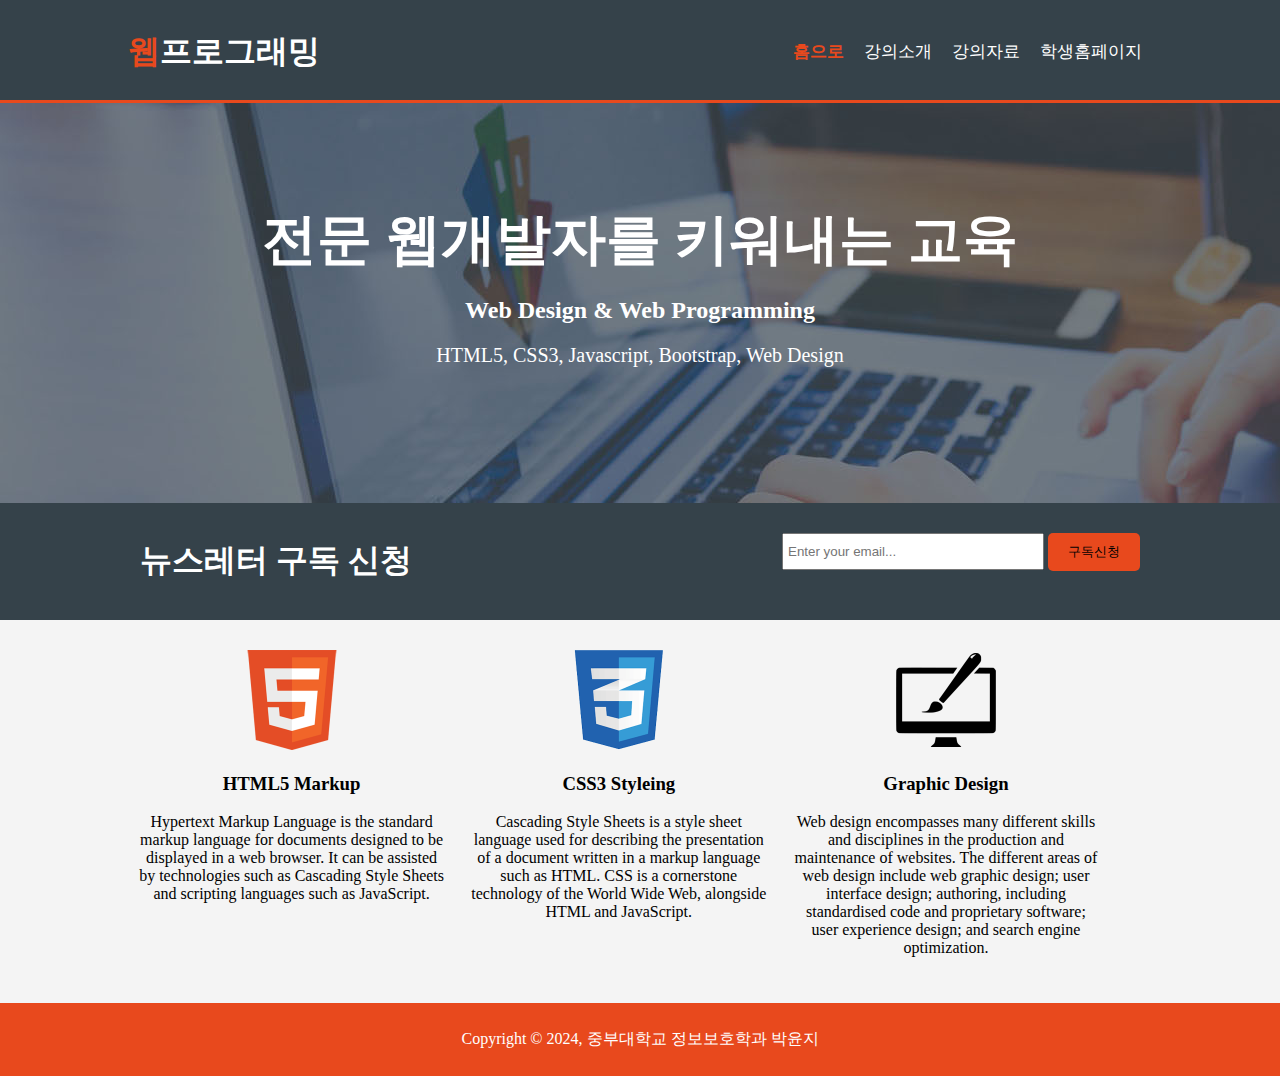
<file: index.html>
<!DOCTYPE html>
<html lang="en">
  <head>
    <meta charset="UTF-8" />
    <meta http-equiv="X-UA-Compatible" content="IE=edge" />
    <meta name="viewport" content="width=device-width, initial-scale=1.0" />
    <meta
      name="keywords"
      content="HTML5, CSS3, Javascript, Web design, 웹디자인"
    />
    <meta name="description" content="멋진 웹서비스를 구현합니다." />
    <meta name="author" content="YUNJI PARK 박윤지" />
    <title>웹프로그래밍 | 홈</title>
    <link rel="stylesheet" href="./style.css" />
  </head>

  <body>
    <header>
      <div class="container">
        <div id="branding">
          <h1><span class="highlight">웹</span>프로그래밍</h1>
        </div>
        <nav>
          <ul>
            <li class="current"><a href="index.html">홈으로</a></li>
            <li><a href="about.html">강의소개</a></li>
            <li><a href="ppt.html">강의자료</a></li>
            <li><a href="student.html">학생홈페이지</a></li>
          </ul>
        </nav>
      </div>
    </header>

    <section id="showcase">
      <div class="container">
        <h1>전문 웹개발자를 키워내는 교육</h1>
        <h2>Web Design & Web Programming</h2>
        <p>HTML5, CSS3, Javascript, Bootstrap, Web Design</p>
      </div>
    </section>

    <section id="newsletter">
      <div class="container">
        <h1>뉴스레터 구독 신청</h1>
        <form>
          <input type="email" placeholder="Enter your email..." />
          <button type="submit" class="button_1">구독신청</button>
        </form>
      </div>
    </section>

    <section id="boxes">
      <div class="container">
        <div class="box">
          <img src="./img/logo_html.png" />
          <h3>HTML5 Markup</h3>
          <p>
            Hypertext Markup Language is the standard markup language for
            documents designed to be displayed in a web browser. It can be
            assisted by technologies such as Cascading Style Sheets and
            scripting languages such as JavaScript.
          </p>
        </div>
        <div class="box">
          <img src="./img/logo_css.png" />
          <h3>CSS3 Styleing</h3>
          <p>
            Cascading Style Sheets is a style sheet language used for describing
            the presentation of a document written in a markup language such as
            HTML. CSS is a cornerstone technology of the World Wide Web,
            alongside HTML and JavaScript.
          </p>
        </div>
        <div class="box">
          <img src="./img/logo_brush.png" />
          <h3>Graphic Design</h3>
          <p>
            Web design encompasses many different skills and disciplines in the
            production and maintenance of websites. The different areas of web
            design include web graphic design; user interface design; authoring,
            including standardised code and proprietary software; user
            experience design; and search engine optimization.
          </p>
        </div>
      </div>
    </section>

    <footer>
      <p>Copyright &copy; 2024, 중부대학교 정보보호학과 박윤지</p>
    </footer>
  </body>
</html>
</file>
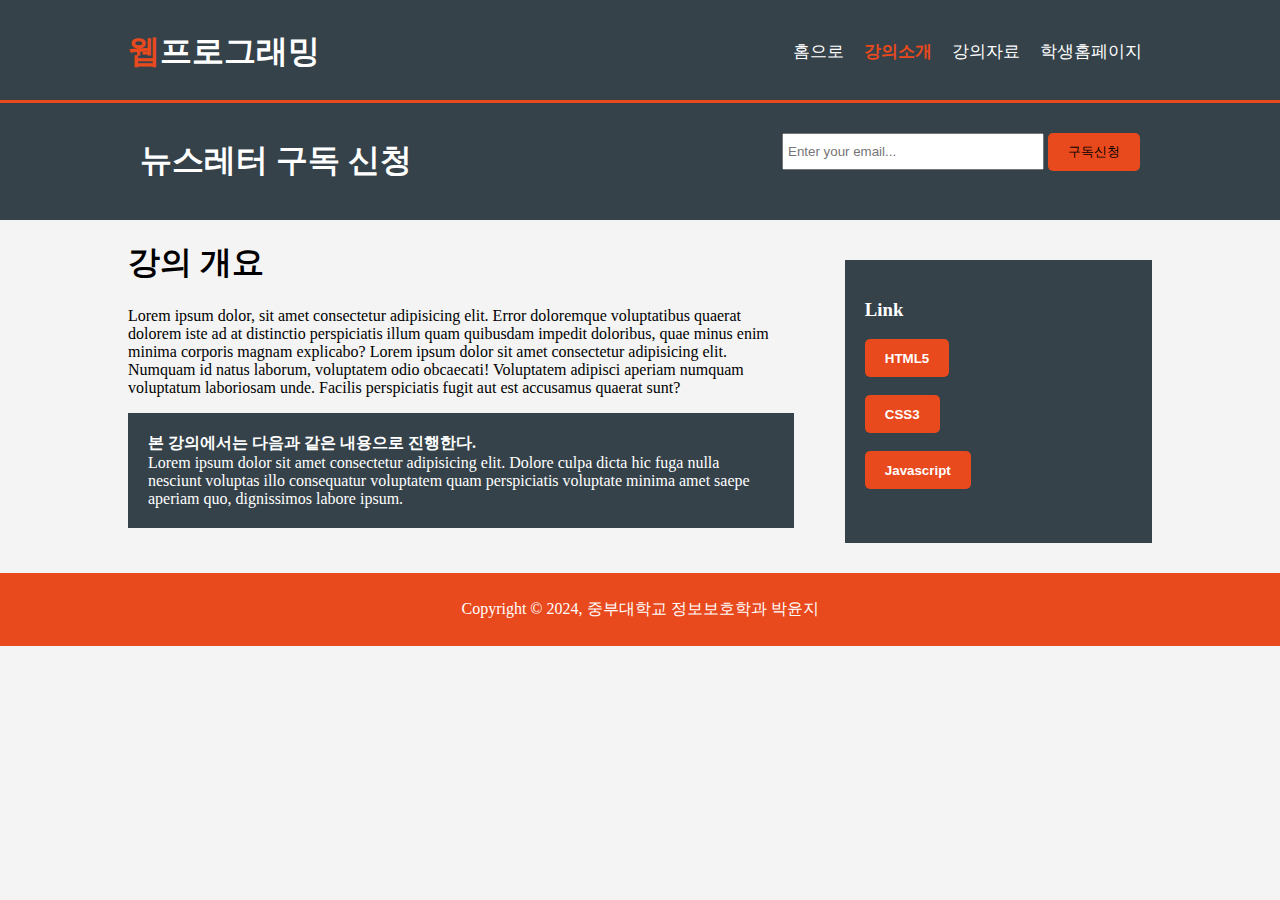
<file: about.html>
<!DOCTYPE html>
<html lang="en">
  <head>
    <meta charset="UTF-8" />
    <meta http-equiv="X-UA-Compatible" content="IE=edge" />
    <meta name="viewport" content="width=device-width, initial-scale=1.0" />
    <meta
      name="keywords"
      content="HTML5, CSS3, Javascript, Web design, 웹디자인"
    />
    <meta name="description" content="멋진 웹서비스를 구현합니다." />
    <meta name="author" content="YUNJI PARK 박윤지" />
    <title>웹프로그래밍 | 강의소개</title>
    <link rel="stylesheet" href="style.css" />
  </head>

  <body>
    <header>
      <div class="container">
        <div id="branding">
          <h1><span class="highlight">웹</span>프로그래밍</h1>
        </div>
        <nav>
          <ul>
            <li><a href="index.html">홈으로</a></li>
            <li class="current"><a href="about.html">강의소개</a></li>
            <li><a href="ppt.html">강의자료</a></li>
            <li><a href="student.html">학생홈페이지</a></li>
          </ul>
        </nav>
      </div>
    </header>

    <section id="newsletter">
      <div class="container">
        <h1>뉴스레터 구독 신청</h1>
        <form>
          <input type="email" placeholder="Enter your email..." />
          <button type="submit" class="button_1">구독신청</button>
        </form>
      </div>
    </section>

    <section id="name">
      <div class="container">
        <article id="main-col">
          <h1 class="page-title">강의 개요</h1>
          <p>
            Lorem ipsum dolor, sit amet consectetur adipisicing elit. Error
            doloremque voluptatibus quaerat dolorem iste ad at distinctio
            perspiciatis illum quam quibusdam impedit doloribus, quae minus enim
            minima corporis magnam explicabo? Lorem ipsum dolor sit amet
            consectetur adipisicing elit. Numquam id natus laborum, voluptatem
            odio obcaecati! Voluptatem adipisci aperiam numquam voluptatum
            laboriosam unde. Facilis perspiciatis fugit aut est accusamus
            quaerat sunt?
          </p>
          <p class="dark">
            <b>본 강의에서는 다음과 같은 내용으로 진행한다.</b><br />
            Lorem ipsum dolor sit amet consectetur adipisicing elit. Dolore
            culpa dicta hic fuga nulla nesciunt voluptas illo consequatur
            voluptatem quam perspiciatis voluptate minima amet saepe aperiam
            quo, dignissimos labore ipsum.
          </p>
        </article>

        <aside id="sidebar">
          <div class="dark">
            <h3>Link</h3>
            <p>
              <button class="button_1">
                <a
                  href="https://namu.wiki/w/HTML5"
                  style="text-decoration: none"
                  >HTML5</a
                >
              </button>
              <br /><br />
              <button class="button_1">
                <a href="https://namu.wiki/w/CSS" style="text-decoration: none"
                  >CSS3</a
                >
              </button>
              <br /><br />
              <button class="button_1">
                <a
                  href="https://namu.wiki/w/JavaScript"
                  style="text-decoration: none"
                  >Javascript</a
                >
              </button>
              <br /><br />
            </p>
          </div>
        </aside>
      </div>
    </section>

    <footer>
      <p>Copyright &copy; 2024, 중부대학교 정보보호학과 박윤지</p>
    </footer>
  </body>
</html>
</file>
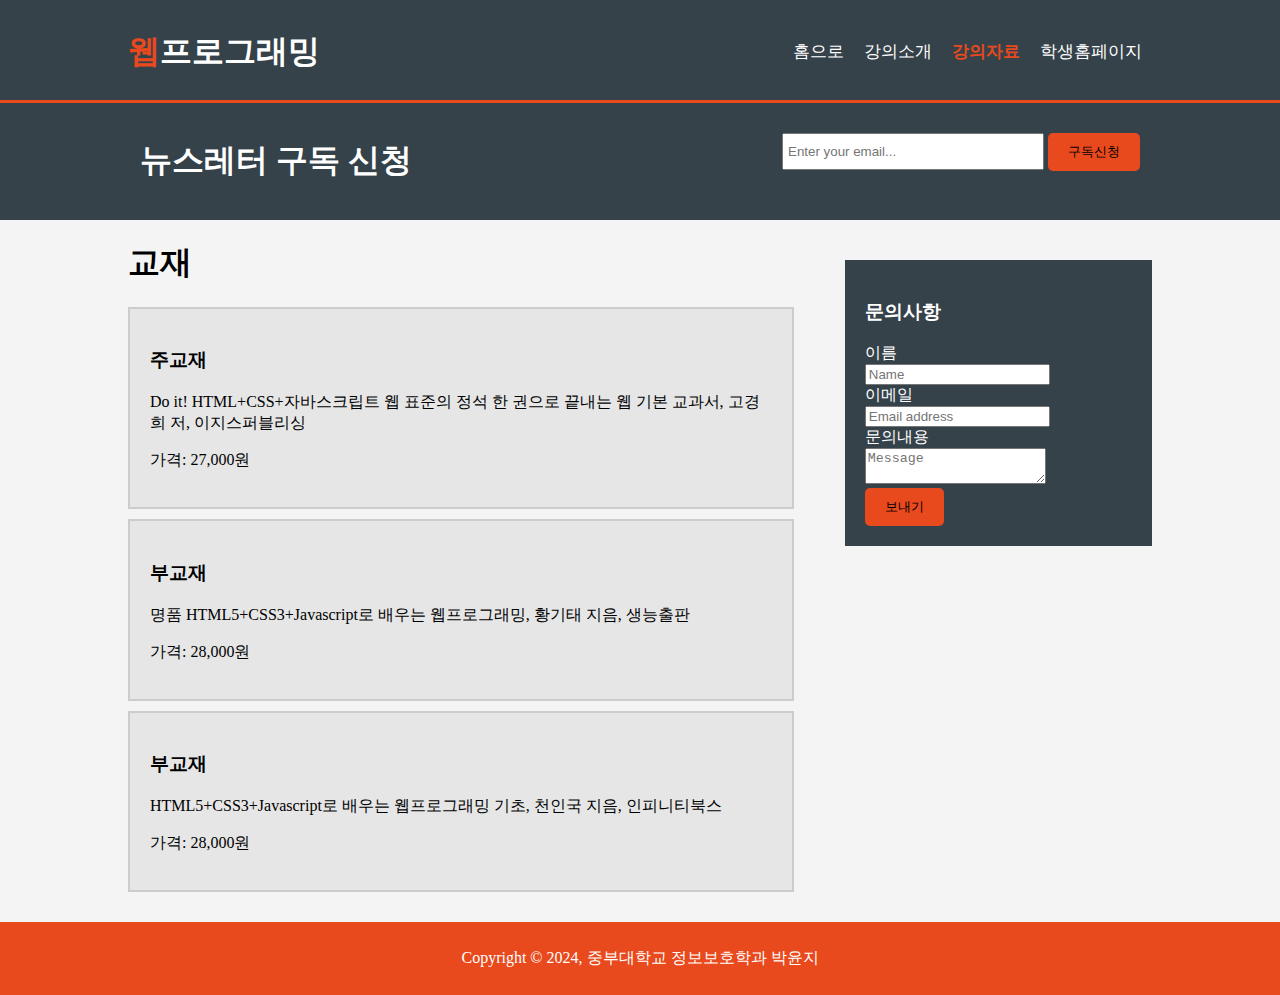
<file: ppt.html>
<!DOCTYPE html>
<html lang="en">
  <head>
    <meta charset="UTF-8" />
    <meta http-equiv="X-UA-Compatible" content="IE=edge" />
    <meta name="viewport" content="width=device-width, initial-scale=1.0" />
    <meta
      name="keywords"
      content="HTML5, CSS3, Javascript, Web design, 웹디자인"
    />
    <meta name="description" content="멋진 웹서비스를 구현합니다." />
    <meta name="author" content="YUNJI PARK 박윤지" />
    <title>웹프로그래밍 | 강의자료</title>
    <link rel="stylesheet" href="style.css" />
  </head>

  <body>
    <header>
      <div class="container">
        <div id="branding">
          <h1><span class="highlight">웹</span>프로그래밍</h1>
        </div>
        <nav>
          <ul>
            <li><a href="index.html">홈으로</a></li>
            <li><a href="about.html">강의소개</a></li>
            <li class="current"><a href="ppt.html">강의자료</a></li>
            <li><a href="student.html">학생홈페이지</a></li>
          </ul>
        </nav>
      </div>
    </header>

    <section id="newsletter">
      <div class="container">
        <h1>뉴스레터 구독 신청</h1>
        <form>
          <input type="email" placeholder="Enter your email..." />
          <button type="submit" class="button_1">구독신청</button>
        </form>
      </div>
    </section>

    <section id="main">
      <div class="container">
        <article id="main-col">
          <h1 class="page-title">교재</h1>
          <ul id="service">
            <li>
              <h3>주교재</h3>
              <p>
                Do it! HTML+CSS+자바스크립트 웹 표준의 정석 한 권으로 끝내는 웹
                기본 교과서, 고경희 저, 이지스퍼블리싱
              </p>
              <p>가격: 27,000원</p>
            </li>
            <li>
              <h3>부교재</h3>
              <p>
                명품 HTML5+CSS3+Javascript로 배우는 웹프로그래밍, 황기태 지음,
                생능출판
              </p>
              <p>가격: 28,000원</p>
            </li>
            <li>
              <h3>부교재</h3>
              <p>
                HTML5+CSS3+Javascript로 배우는 웹프로그래밍 기초, 천인국 지음,
                인피니티북스
              </p>
              <p>가격: 28,000원</p>
            </li>
          </ul>
        </article>

        <aside id="sidebar">
          <div class="dark">
            <h3>문의사항</h3>
            <form class="quote">
              <div>
                <label for="">이름</label> <br />
                <input type="text" placeholder="Name" />
              </div>
              <div>
                <label for="">이메일</label> <br />
                <input type="email" placeholder="Email address" />
              </div>
              <div>
                <label for="">문의내용</label> <br />
                <textarea placeholder="Message"></textarea>
              </div>
              <button type="submit" class="button_1">보내기</button>
            </form>
          </div>
        </aside>
      </div>
    </section>

    <footer>
      <p>Copyright &copy; 2024, 중부대학교 정보보호학과 박윤지</p>
    </footer>
  </body>
</html>
</file>
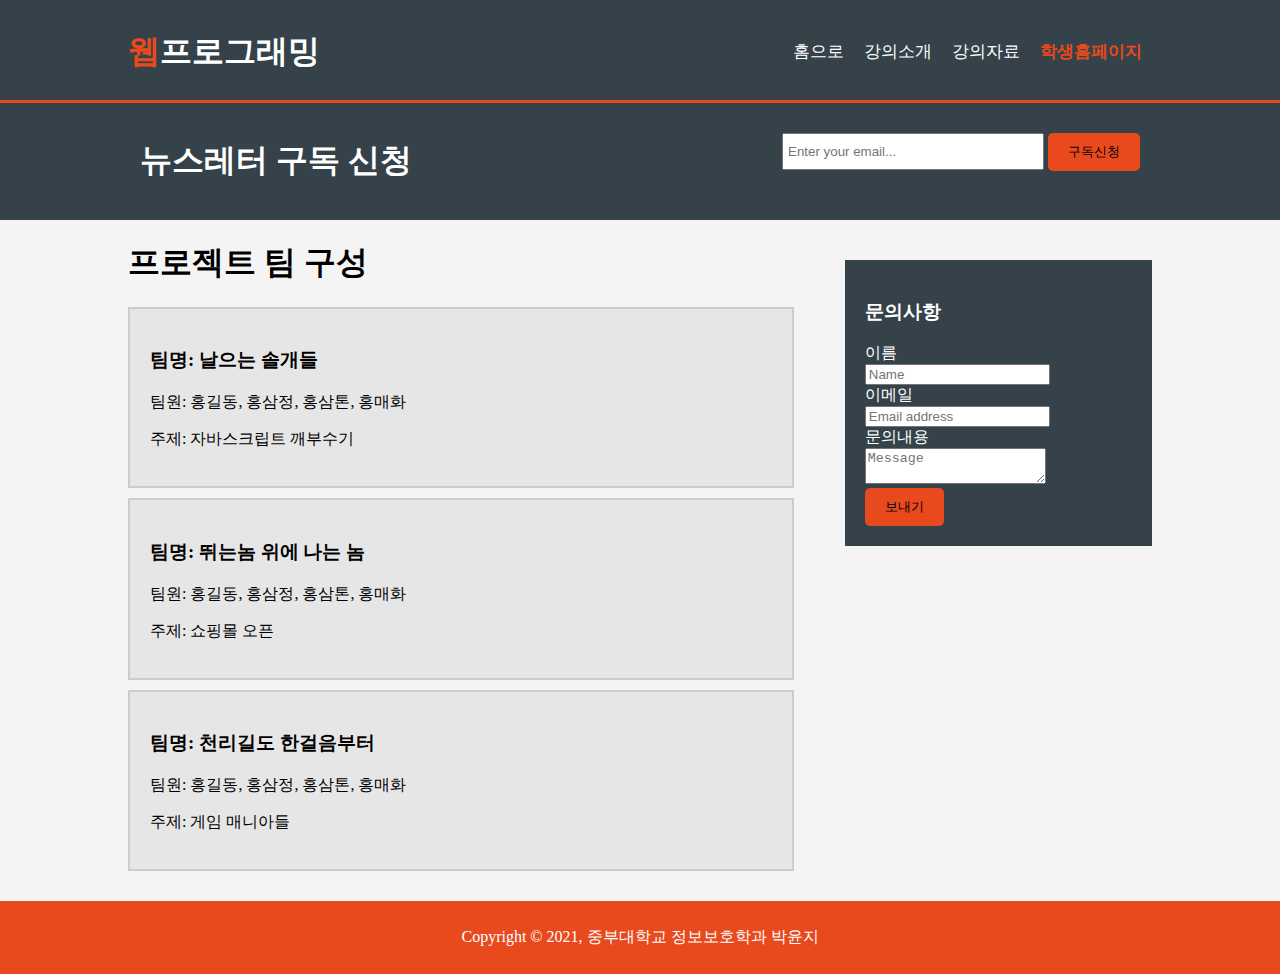
<file: student.html>
<!DOCTYPE html>
<html lang="en">
  <head>
    <meta charset="UTF-8" />
    <meta http-equiv="X-UA-Compatible" content="IE=edge" />
    <meta name="viewport" content="width=device-width, initial-scale=1.0" />
    <meta
      name="keywords"
      content="HTML5, CSS3, Javascript, Web design, 웹디자인"
    />
    <meta name="description" content="멋진 웹서비스를 구현합니다." />
    <meta name="author" content="YUNJI PARK 박윤지" />
    <title>웹프로그래밍 | 학생 홈페이지</title>
    <link rel="stylesheet" href="style.css" />
  </head>

  <body>
    <header>
      <div class="container">
        <div id="branding">
          <h1><span class="highlight">웹</span>프로그래밍</h1>
        </div>
        <nav>
          <ul>
            <li><a href="index.html">홈으로</a></li>
            <li><a href="about.html">강의소개</a></li>
            <li><a href="ppt.html">강의자료</a></li>
            <li class="current"><a href="student.html">학생홈페이지</a></li>
          </ul>
        </nav>
      </div>
    </header>

    <section id="newsletter">
      <div class="container">
        <h1>뉴스레터 구독 신청</h1>
        <form>
          <input type="email" placeholder="Enter your email..." />
          <button type="submit" class="button_1">구독신청</button>
        </form>
      </div>
    </section>

    <section id="main">
      <div class="container">
        <article id="main-col">
          <h1 class="page-title">프로젝트 팀 구성</h1>
          <ul id="service">
            <li>
              <h3>팀명: 날으는 솔개들</h3>
              <p>팀원: 홍길동, 홍삼정, 홍삼톤, 홍매화</p>
              <p>주제: 자바스크립트 깨부수기</p>
            </li>
            <li>
              <h3>팀명: 뛰는놈 위에 나는 놈</h3>
              <p>팀원: 홍길동, 홍삼정, 홍삼톤, 홍매화</p>
              <p>주제: 쇼핑몰 오픈</p>
            </li>
            <li>
              <h3>팀명: 천리길도 한걸음부터</h3>
              <p>팀원: 홍길동, 홍삼정, 홍삼톤, 홍매화</p>
              <p>주제: 게임 매니아들</p>
            </li>
          </ul>
        </article>

        <aside id="sidebar">
          <div class="dark">
            <h3>문의사항</h3>
            <form class="quote">
              <div>
                <label for="">이름</label> <br />
                <input type="text" placeholder="Name" />
              </div>
              <div>
                <label for="">이메일</label> <br />
                <input type="email" placeholder="Email address" />
              </div>
              <div>
                <label for="">문의내용</label> <br />
                <textarea placeholder="Message"></textarea>
              </div>
              <button type="submit" class="button_1">보내기</button>
            </form>
          </div>
        </aside>
      </div>
    </section>

    <footer>
      <p>Copyright &copy; 2021, 중부대학교 정보보호학과 박윤지</p>
    </footer>
  </body>
</html>
</file>
<file: style.css>
body {
  font: Arial, Helvetica, sans-serif;
  padding: 0;
  margin: 0;
  background-color: #f4f4f4;
  width: 100%;
  height: 100%;
}

.container {
  width: 80%;
  margin: auto;
  overflow: hidden;
}

ul {
  margin: 0;
  padding: 0;
}

.dark {
  padding: 20px;
  background-color: #35424a;
  color: white;
  margin-top: 10px;
  margin-bottom: 10px;
}

/* Header  */
header {
  background-color: #35424a;
  color: white;
  padding-top: 30px;
  min-height: 70px;
  border-bottom: #e8491d 3px solid;
}

header a {
  color: white;
  text-decoration: none;
  font-size: 17px;
}

header li {
  display: inline;
  padding: 0 10px;
  float: left;
}

header #branding {
  float: left;
}

header #branding h1 {
  margin: 0;
}

header nav {
  float: right;
  margin-top: 10px;
}

header .highlight,
header .current a {
  /*헤더 밑의 하이라이트와 커런트 모두에게적용한다는 뜻*/
  color: #e8491d;
  font-weight: bold;
}

header a:hover {
  color: #aaaaaa;
  font-weight: bold;
}

/* Showcase */
#showcase {
  min-height: 400px;
  background: url('../img/showcase.jpg') no-repeat 0 -400px;
  text-align: center;
  color: white;
}

#showcase h1 {
  margin-top: 100px;
  font-size: 55px;
  margin-bottom: 10px;
}

#showcase p {
  font-size: 20px;
}

/* Newsletter */

#newsletter {
  background-color: #35424a;
  padding: 15px;
  color: white;
}

#newsletter h1 {
  float: left;
}

#newsletter form {
  float: right;
  margin-top: 15px;
}

#newsletter input[type='email'] {
  padding: 4px;
  height: 25px;
  width: 250px;
}

.button_1 {
  border-radius: 5px;
  height: 38px;
  background-color: #e8491d;
  border: 0;
  padding: 0 20px;
}

.button_1 a {
  color: white;
  font-weight: bold;
}

.button_1 a:hover {
  color: #aaaaaa;
  font-weight: bold;
}

/* Boxes */

#boxes {
  margin-top: 20px;
}

#boxes .box {
  float: left;
  text-align: center;
  width: 30%;
  padding: 10px;
}

#boxes .box img {
  width: 100px;
}

/* Sidebar */
aside#sidebar {
  float: right;
  width: 30%;
  margin-top: 30px;
}

/* Main-col */
article#main-col {
  float: left;
  width: 65%;
}

/* Service */
ul#service li {
  list-style: none;
  padding: 20px;
  border: #cccccc solid 2px;
  background-color: #e6e6e6;
  margin-bottom: 10px;
}

/* Footer */
footer {
  padding: 10px;
  margin-top: 20px;
  color: white;
  background-color: #e8491d;
  text-align: center;
}

/* Media Quaries  */
@media (max-width: 768px) {
  header #branding,
  header nav,
  header nav li,
  #newsletter h1,
  #newsletter form,
  #boxes .box,
  article#main-col,
  aside#sidebar {
    float: none;
    text-align: center;
    width: 100%;
  }

  #showcase h1 {
    margin-top: 30px;
    font-size: 35px;
    margin-bottom: 10px;
  }

  header {
    padding-bottom: 20px;
  }

  #newsletter button,
  .quote button,
  header li {
    display: block;
    width: 100%;
  }

  #newsletter form input[type='email'],
  .quote input,
  .quote textarea {
    width: 100%;
    margin-bottom: 5px;
  }
}
</file>
